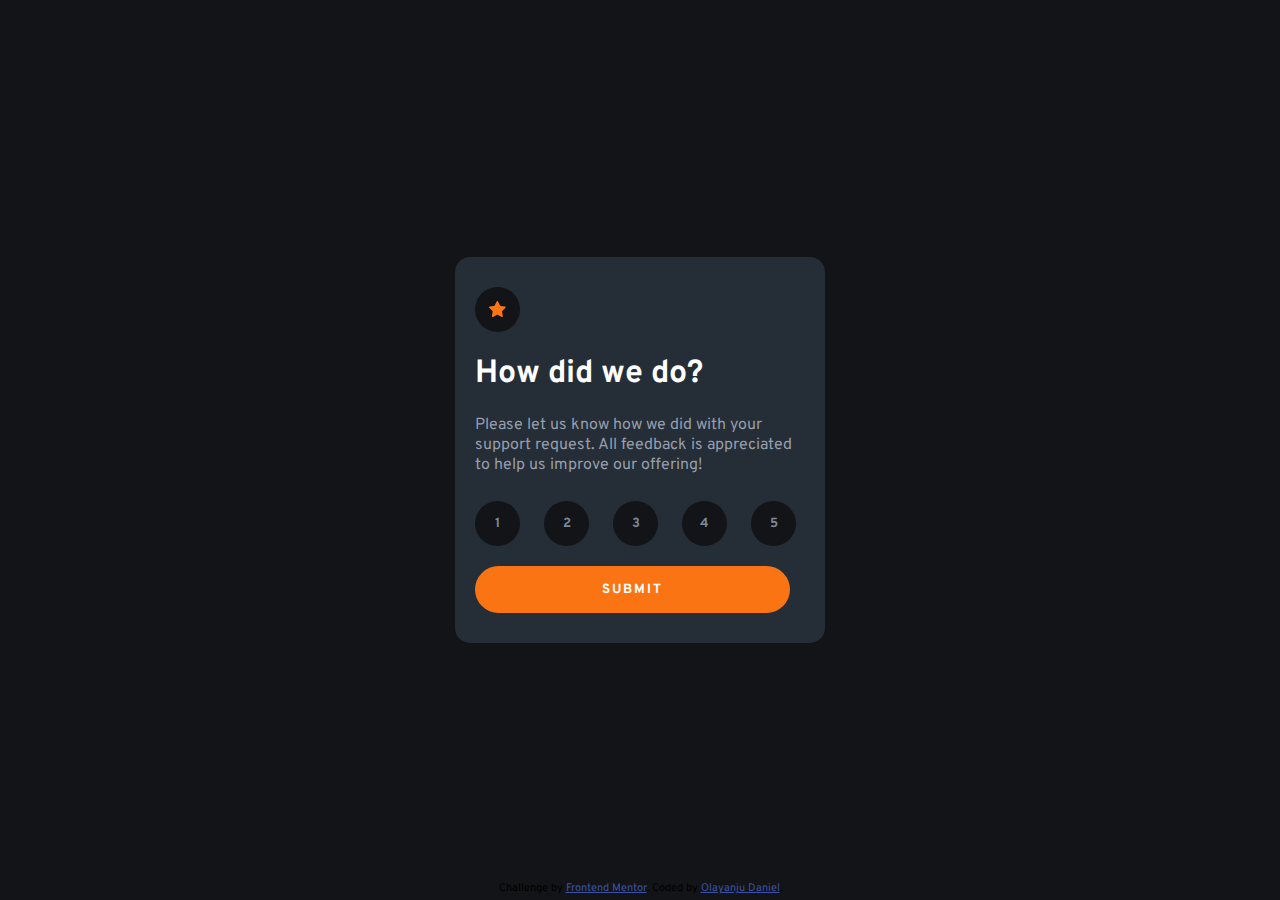
<file: index.html>
<!DOCTYPE html>
<html lang="en">
  <head>
    <meta charset="UTF-8" />
    <meta name="viewport" content="width=device-width, initial-scale=1.0" />
    <!-- displays site properly based on user's device -->

    <link
      rel="icon"
      type="image/png"
      sizes="32x32"
      href="./images/favicon-32x32.png"
    />

    <title>Frontend Mentor | Interactive rating component</title>

    <link rel="stylesheet" href="css/styles.css" />
    <link rel="preconnect" href="https://fonts.googleapis.com" />
    <link rel="preconnect" href="https://fonts.gstatic.com" crossorigin />
    <link
      href="https://fonts.googleapis.com/css2?family=Overpass:wght@400;700&display=swap"
      rel="stylesheet"
    />
  </head>

  <body>
    <!-- Rating state start -->
    <main class="main-card">
      <div class="star-img">
        <img src="images/icon-star.svg" alt="star image" />
      </div>
      <h1>How did we do?</h1>

      <p>
        Please let us know how we did with your support request. All feedback is
        appreciated to help us improve our offering!
      </p>

      <div class="rating">
        <button class="number" value="1" style="margin-left: 0;">1</button>
        <button class="number" value="2">2</button>
        <button class="number" value="3">3</button>
        <button class="number" value="4">4</button>
        <button class="number" value="5">5</button>
      <!-- </div> -->

      <button class="submit" id="submit">SUBMIT</button>
    </main>
    <!-- Rating state end -->
    <section class ="hidden">
      <img class="illustration" src="images/illustration-thank-you.svg" alt="thank you">
    <p class="select" id="select">You selected <span id="rating"></span> of 5
    </p>
    <div class="thanks">
      <h1>Thank you!</h1>

      <p>We appreciate you taking the time to give a rating. If you ever need more support, don't hesitate to get in
        touch!</p>
    </div>
    </section>

    <footer class="attribution">
      Challenge by
      <a href="https://www.frontendmentor.io?ref=challenge" target="_blank"
        >Frontend Mentor</a
      >. Coded by
      <a href="https://danielpeace7.github.io/Portfolio">Olayanju Daniel</a>.
    </footer>
    <script src="script.js"></script>
  </body>
</html>
</file>
<file: css/styles.css>
html, body {
  height: 100%;
}

html {
  display: table;
  margin: auto;
}

body {
  background-color: hsl(216, 12%, 8%);
  font-family: 'Overpass', sans-serif;
  box-sizing: border-box;
  display: table-cell;
  vertical-align: middle;
}

main {
  background-color: hsl(213, 19%, 18%);
  border-radius: 15px;
  /* margin: 130px 0; */
  padding: 30px 0 30px 20px;
  width: 335px;
}

.star-img {
  background-color: hsl(216, 12%, 8%);
  border-radius: 100%;
  height: 45px;
  width: 45px;
}

img {
  margin: 14px;
}

h1 {
  color: hsl(0, 0%, 100%);
}

p {
  color: hsl(217, 12%, 63%);
  width: 95%;
}

.number {
  background-color: hsl(216, 12%, 8%);
  border: 1px;
  color: hsl(216, 12%, 54%);
  cursor: pointer;
  border-radius: 100%;
  font-family: 'Overpass', sans-serif;
  font-weight: 700;
  margin: 10px 0 20px 20px;
  width: 45px;
  height: 45px;
}

.number:hover {
  background-color: hsl(25, 97%, 53%);
  color: hsl(0, 0%, 100%);
}

.number:focus {
  background-color: hsl(217, 12%, 63%);
  color: hsl(0, 0%, 100%);
}

#one {
  margin: 0;
}

.submit {
  background-color: hsl(25, 97%, 53%);
  color: hsl(0, 0%, 100%);
  border: 1px;
  border-radius: 25px;
  cursor: pointer;
  font-family: 'Overpass', sans-serif;
  font-weight: 700;
  letter-spacing: 2px;
  padding: 15px;
  width: 95%;
}

.submit:hover {
  background-color: hsl(0, 0%, 100%);
  color: hsl(25, 97%, 53%);
}

button a {
  color: hsl(0, 0%, 100%);
  text-decoration: none;
}

section {
  background-color: hsl(213, 19%, 18%);
  border-radius: 15px;
  margin: 130px 0;
  width: 335px;
}

.illustration {
  margin: 0 98px;
  padding: 40px 0 15px;
}

.select {
  background-color: hsl(216, 12%, 8%);
  border-radius: 20px;
  color: hsl(25, 97%, 53%);
  margin: auto;
  padding: 5px;
  text-align: center;
  width: 50%;
}

.thanks h1 {
  color: hsl(0, 0%, 100%);
  text-align: center;
}

.thanks p {
  color: hsl(217, 12%, 63%);
  font-size: 15px;
  margin: 0;
  text-align: center;
}

.thanks {
  padding: 0 20px 30px;
}

.hidden {
  display: none;
}

footer {
  bottom: 0;
  font-size: 11px;
  left: 8px;
  margin: auto;
  padding-bottom: 5px;
  position: absolute;
  right: 8px;
}

.attribution {
  text-align: center;
}

footer a {
  color: hsl(228, 45%, 44%);
}

@media only screen and (min-width: 600px) {
  main {
    width: 350px;
    /* margin: 150px auto; */
  }

  .submit {
    width: 90%;
  }

  section {
      width: 380px;
      /* margin: 160px auto; */
    }
}
</file>
